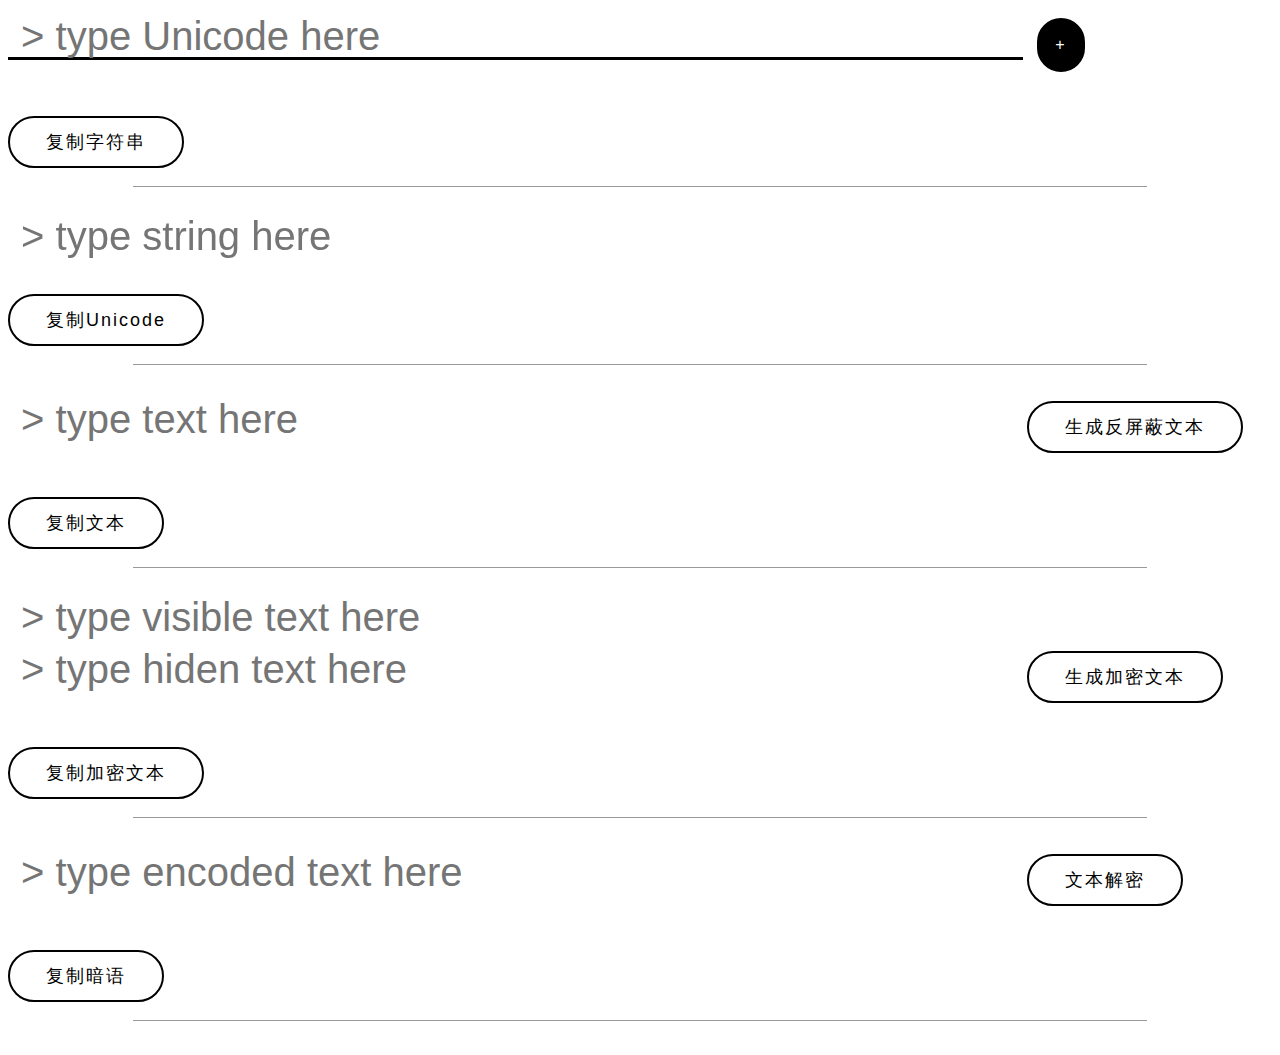
<file: index.html>
<!DOCTYPE html>
<html>
<head>
    <meta charset="utf-8">
    <meta http-equiv="X-UA-Compatible" content="IE=edge">
    <title>Unicode转换</title>
    <link rel="stylesheet" type="text/css" href="beautify.css">
    <link rel="shortcut icon" href="favicon.ico">
</head>
<body>
    <input type="text" class="form-line" id="UnicodeInput" autofocus=on placeholder=" > type Unicode here">
    <div class="dropdown">
      <button class="dropbtn">+</button>
      <div class="dropdown-content">
        <a onclick="addReversal()"> 反转字符</a>
        <a onclick="add200B()"> \u200B</a>
        <a onclick="add200C()"> \u200C</a>
        <a onclick="add200D()"> \u200D</a>
        <a onclick="add200E()"> \u200E</a>
        <a onclick="add200F()"> \u200F</a>
        <a onclick="addFEFF()"> \uFEFF</a>
      </div>
    </div>
    <br>
    <!-- <button class="btn" onclick="UnicodeToStr()">Unicode转字符串</button> -->

    <p id="stringText"></p>
    <button class="btn" data-clipboard-action="copy" data-clipboard-target="#stringText">复制字符串</button>
    <HR width="80%" color=#999999 SIZE=1>
    <br>
    <!-- -------------------------------------------------------------- -->
    <input type="text" class="form-line" id="stringInput" placeholder=" > type string here">
    <!-- <button class="btn" onclick="strToUnicode()">字符串转Unicode</button> -->
    <p id="UnicodeText"></p>
    <button class="btn" data-clipboard-action="copy" data-clipboard-target="#UnicodeText">复制Unicode</button>
    <HR width="80%" color=#999999 SIZE=1>
    <br>
    <!-- -------------------------------------------------------------- -->
    <input type="text" class="form-line" id="textInput" placeholder=" > type text here">
    <button class="btn" onclick="strToStr()">生成反屏蔽文本</button>
    <p id="transformedText"></p>
    <button class="btn" data-clipboard-action="copy" data-clipboard-target="#transformedText">复制文本</button>
    <HR width="80%" color=#999999 SIZE=1>
    <br>
    <!-- -------------------------------------------------------------- -->
    <input type="text" class="form-line" id="visibleInput" placeholder=" > type visible text here">
    <input type="text" class="form-line" id="hidenInput" placeholder=" > type hiden text here">
    <button class="btn" onclick="encode()">生成加密文本</button>
    <p id="encodedText"></p>
    <button class="btn" data-clipboard-action="copy" data-clipboard-target="#encodedText">复制加密文本</button>
    <HR width="80%" color=#999999 SIZE=1>
    <br>
    <!-- -------------------------------------------------------------- -->
    <input type="text" class="form-line" id="encodedInput" placeholder=" > type encoded text here">
    <button class="btn" onclick="decode()">文本解密</button>
    <p id="visibleText"></p> <p id="hidenText"></p>
    <button class="btn" data-clipboard-action="copy" data-clipboard-target="#hidenText">复制暗语</button>
    <HR width="80%" color=#999999 SIZE=1>
    <br>

    <script src="./clipboard.min.js"></script>

    <script>
        var clipboard = new ClipboardJS('.btn');
        const buttons = document.querySelectorAll("button","a");
        buttons.forEach(btn=>{
            btn.addEventListener("mousedown",function(e){
                var scrollX = document.documentElement.scrollLeft || document.body.scrollLeft;
                var scrollY = document.documentElement.scrollTop || document.body.scrollTop;
                let x = e.clientX - e.target.offsetLeft + scrollX;
                let y = e.clientY - e.target.offsetTop + scrollY;
                let ripples = document.createElement("span");
                ripples.style.left = x + 'px';
                ripples.style.top = y + 'px';
                this.appendChild(ripples);
                setTimeout(() => {
                    ripples.remove();
                }, 1000);
            })
        })
    </script>

    <script>
        function string2unicode(str){
            var ret ="";
            for(var i=0; i < str.length; i++){
                var c = str.charCodeAt(i).toString(16);
                if (c.length == 1) {c = '000'+c};
                if (c.length == 2) {c = '00'+c};
                if (c.length == 3) {c = '0'+c};
                ret += "\\u" + c;
            }
            return ret;
        }
        function unicode2string(unicode){
            return eval("'" + unicode + "'");
        }
        function strToStr(){
            var ret ="";
            var m =document.getElementById("textInput").value;//获取输入框的值
            for(var i=0; i < m.length; i++){
                ret += m[i] + "\u200b" + "\u200c" + "\u200d";
            }
            document.getElementById("transformedText").innerHTML = ret;
        }
        stringInput.onkeyup = function strToUnicode(){
            var m = document.getElementById("stringInput").value;//获取输入框的值
            document.getElementById("UnicodeText").innerHTML = string2unicode(m);
        }
        UnicodeInput.onkeyup = function UnicodeToStr(){
            var m = document.getElementById("UnicodeInput").value;//获取输入框的值
            document.getElementById("stringText").innerHTML = unicode2string(m);
        }
        function addReversal(){
            var m = document.getElementById("UnicodeInput").value;//获取输入框的值
            document.getElementById("UnicodeInput").value = m + '\\u202e';
        }
        function add200B(){
            var m = document.getElementById("UnicodeInput").value;//获取输入框的值
            document.getElementById("UnicodeInput").value = m + '\\u200b';
        }
        function add200C(){
            var m = document.getElementById("UnicodeInput").value;//获取输入框的值
            document.getElementById("UnicodeInput").value = m + '\\u200c';
        }
        function add200D(){
            var m = document.getElementById("UnicodeInput").value;//获取输入框的值
            document.getElementById("UnicodeInput").value = m + '\\u200d';
        }
        function add200E(){
            var m = document.getElementById("UnicodeInput").value;//获取输入框的值
            document.getElementById("UnicodeInput").value = m + '\\u200e';
        }
        function add200F(){
            var m = document.getElementById("UnicodeInput").value;//获取输入框的值
            document.getElementById("UnicodeInput").value = m + '\\u200f';
        }
        function addFEFF(){
            var m = document.getElementById("UnicodeInput").value;//获取输入框的值
            document.getElementById("UnicodeInput").value = m + '\\ufeff';
        }
        function encode(){
            const str = "\u200e\u200f\u200c\u200d\ufeff";
            var vis = document.getElementById("visibleInput").value;
            var hid = document.getElementById("hidenInput").value;
            var result = ""
            for (var i = 0; i < hid.length; i++) {
                var tmp = hid.charCodeAt(i);
                var oneLetter = "";
                while (tmp > 0){
                    oneLetter = str[tmp % 5] + oneLetter;
                    tmp = (tmp - tmp % 5) / 5;
                }
                result = result + oneLetter;
                if (i != hid.length - 1){
                    result += "\u200b";
                }
            }
            document.getElementById("encodedText").innerHTML = vis[0] + result + vis.slice(1);
        }
        function decode(){
            var str = document.getElementById("encodedInput").value;
            var hid = "";
            var vis = "";
            for (var i = 0; i < str.length; i++) {
                if (str[i] == '\u200b' || str[i] == '\u200c' || str[i] == '\u200d' || str[i] == '\u200e' || str[i] == '\u200f' || str[i] == '\ufeff'){
                    hid = hid + str[i];
                }else{
                    vis = vis + str[i];
                }
            }
            var letters = hid.split('\u200b');
            // console.log(letters);
            for (var i = 0; i < letters.length; i++) {
                var charCode = 0;
                for (var j = 0; j < letters[i].length; j++) {
                    if (letters[i][j] == '\u200e'){
                        charCode = charCode * 5 + 0;
                    }
                    if (letters[i][j] == '\u200f'){
                        charCode = charCode * 5 + 1;
                    }
                    if (letters[i][j] == '\u200c'){
                        charCode = charCode * 5 + 2;
                    }
                    if (letters[i][j] == '\u200d'){
                        charCode = charCode * 5 + 3;
                    }
                    if (letters[i][j] == '\ufeff'){
                        charCode = charCode * 5 + 4;
                    }
                }
                hid = hid + String.fromCharCode(charCode);
            }
            document.getElementById("visibleText").innerHTML = vis;
            document.getElementById("hidenText").innerHTML = hid;
        }
    </script>
</body>
</html>
</file>
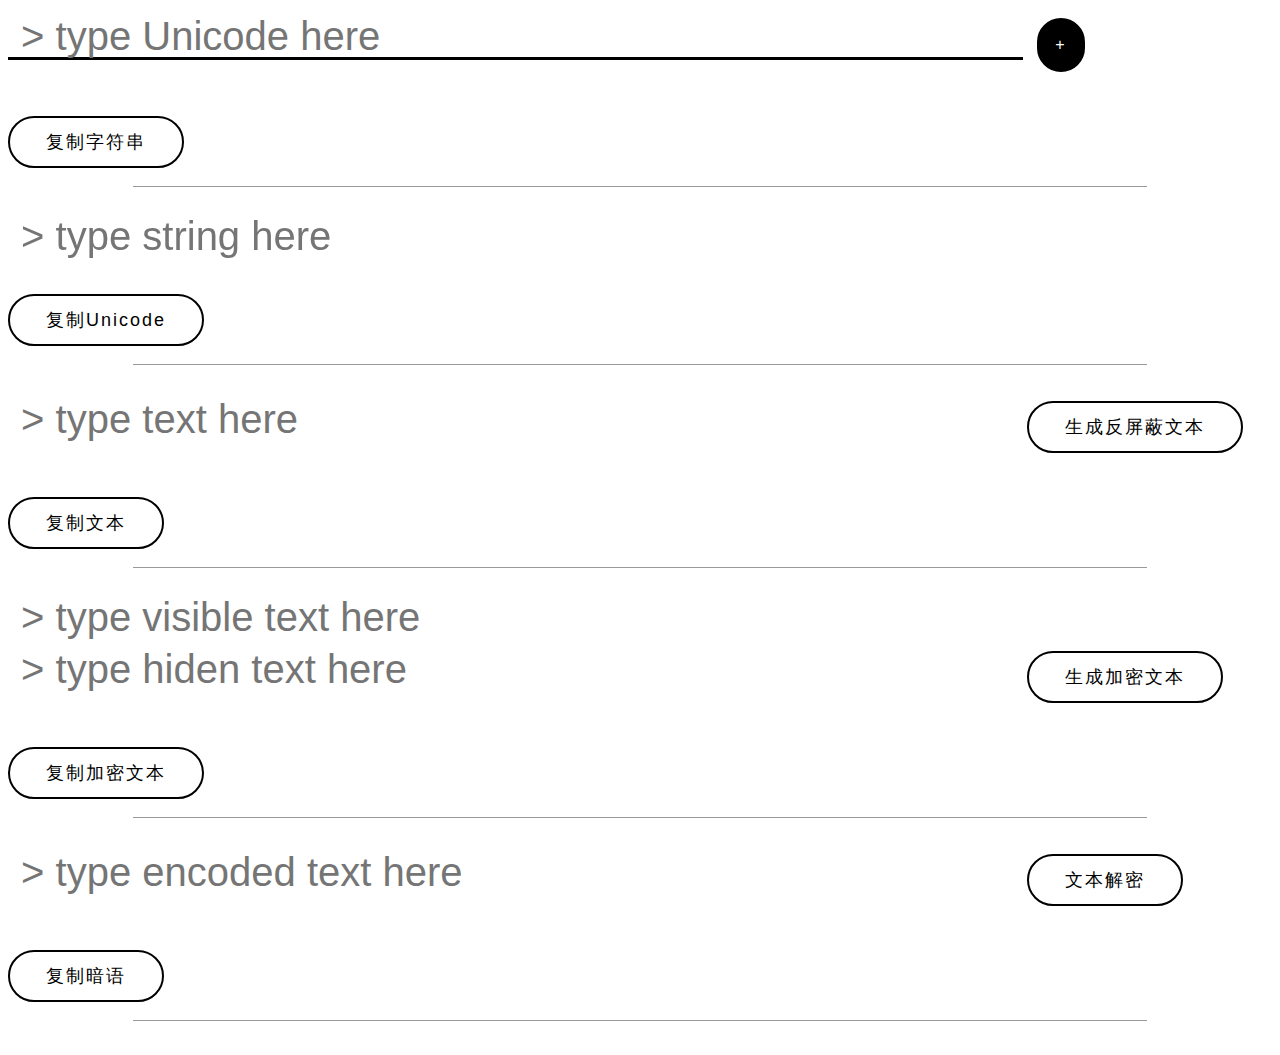
<file: unicode.html>
<!DOCTYPE html>
<html>
<head>
    <meta charset="utf-8">
    <meta http-equiv="X-UA-Compatible" content="IE=edge">
    <title>Unicode转换</title>
    <link rel="stylesheet" type="text/css" href="beautify.css">
</head>
<body>
    <input type="text" class="form-line" id="UnicodeInput" autofocus=on placeholder=" > type Unicode here">
    <div class="dropdown">
      <button class="dropbtn">+</button>
      <div class="dropdown-content">
        <a onclick="addReversal()"> 反转字符</a>
        <a onclick="add200B()"> \u200B</a>
        <a onclick="add200C()"> \u200C</a>
        <a onclick="add200D()"> \u200D</a>
        <a onclick="add200E()"> \u200E</a>
        <a onclick="add200F()"> \u200F</a>
        <a onclick="addFEFF()"> \uFEFF</a>
      </div>
    </div>
    <br>
    <!-- <button class="btn" onclick="UnicodeToStr()">Unicode转字符串</button> -->

    <p id="stringText"></p>
    <button class="btn" data-clipboard-action="copy" data-clipboard-target="#stringText">复制字符串</button>
    <HR width="80%" color=#999999 SIZE=1>
    <br>
    <!-- -------------------------------------------------------------- -->
    <input type="text" class="form-line" id="stringInput" placeholder=" > type string here">
    <!-- <button class="btn" onclick="strToUnicode()">字符串转Unicode</button> -->
    <p id="UnicodeText"></p>
    <button class="btn" data-clipboard-action="copy" data-clipboard-target="#UnicodeText">复制Unicode</button>
    <HR width="80%" color=#999999 SIZE=1>
    <br>
    <!-- -------------------------------------------------------------- -->
    <input type="text" class="form-line" id="textInput" placeholder=" > type text here">
    <button class="btn" onclick="strToStr()">生成反屏蔽文本</button>
    <p id="transformedText"></p>
    <button class="btn" data-clipboard-action="copy" data-clipboard-target="#transformedText">复制文本</button>
    <HR width="80%" color=#999999 SIZE=1>
    <br>
    <!-- -------------------------------------------------------------- -->
    <input type="text" class="form-line" id="visibleInput" placeholder=" > type visible text here">
    <input type="text" class="form-line" id="hidenInput" placeholder=" > type hiden text here">
    <button class="btn" onclick="encode()">生成加密文本</button>
    <p id="encodedText"></p>
    <button class="btn" data-clipboard-action="copy" data-clipboard-target="#encodedText">复制加密文本</button>
    <HR width="80%" color=#999999 SIZE=1>
    <br>
    <!-- -------------------------------------------------------------- -->
    <input type="text" class="form-line" id="encodedInput" placeholder=" > type encoded text here">
    <button class="btn" onclick="decode()">文本解密</button>
    <p id="visibleText"></p> <p id="hidenText"></p>
    <button class="btn" data-clipboard-action="copy" data-clipboard-target="#hidenText">复制暗语</button>
    <HR width="80%" color=#999999 SIZE=1>
    <br>

    <script src="./clipboard.min.js"></script>

    <script>
        var clipboard = new ClipboardJS('.btn');
        const buttons = document.querySelectorAll("button","a");
        buttons.forEach(btn=>{
            btn.addEventListener("mousedown",function(e){
                var scrollX = document.documentElement.scrollLeft || document.body.scrollLeft;
                var scrollY = document.documentElement.scrollTop || document.body.scrollTop;
                let x = e.clientX - e.target.offsetLeft + scrollX;
                let y = e.clientY - e.target.offsetTop + scrollY;
                let ripples = document.createElement("span");
                ripples.style.left = x + 'px';
                ripples.style.top = y + 'px';
                this.appendChild(ripples);
                setTimeout(() => {
                    ripples.remove();
                }, 1000);
            })
        })
    </script>

    <script>
        function string2unicode(str){
            var ret ="";
            for(var i=0; i < str.length; i++){
                var c = str.charCodeAt(i).toString(16);
                if (c.length == 1) {c = '000'+c};
                if (c.length == 2) {c = '00'+c};
                if (c.length == 3) {c = '0'+c};
                ret += "\\u" + c;
            }
            return ret;
        }
        function unicode2string(unicode){
            return eval("'" + unicode + "'");
        }
        function strToStr(){
            var ret ="";
            var m =document.getElementById("textInput").value;//获取输入框的值
            for(var i=0; i < m.length; i++){
                ret += m[i] + "\u200b" + "\u200c" + "\u200d";
            }
            document.getElementById("transformedText").innerHTML = ret;
        }
        stringInput.onkeyup = function strToUnicode(){
            var m = document.getElementById("stringInput").value;//获取输入框的值
            document.getElementById("UnicodeText").innerHTML = string2unicode(m);
        }
        UnicodeInput.onkeyup = function UnicodeToStr(){
            var m = document.getElementById("UnicodeInput").value;//获取输入框的值
            document.getElementById("stringText").innerHTML = unicode2string(m);
        }
        function addReversal(){
            var m = document.getElementById("UnicodeInput").value;//获取输入框的值
            document.getElementById("UnicodeInput").value = m + '\\u202e';
        }
        function add200B(){
            var m = document.getElementById("UnicodeInput").value;//获取输入框的值
            document.getElementById("UnicodeInput").value = m + '\\u200b';
        }
        function add200C(){
            var m = document.getElementById("UnicodeInput").value;//获取输入框的值
            document.getElementById("UnicodeInput").value = m + '\\u200c';
        }
        function add200D(){
            var m = document.getElementById("UnicodeInput").value;//获取输入框的值
            document.getElementById("UnicodeInput").value = m + '\\u200d';
        }
        function add200E(){
            var m = document.getElementById("UnicodeInput").value;//获取输入框的值
            document.getElementById("UnicodeInput").value = m + '\\u200e';
        }
        function add200F(){
            var m = document.getElementById("UnicodeInput").value;//获取输入框的值
            document.getElementById("UnicodeInput").value = m + '\\u200f';
        }
        function addFEFF(){
            var m = document.getElementById("UnicodeInput").value;//获取输入框的值
            document.getElementById("UnicodeInput").value = m + '\\ufeff';
        }
        function encode(){
            const str = "\u200e\u200f\u200c\u200d\ufeff";
            var vis = document.getElementById("visibleInput").value;
            var hid = document.getElementById("hidenInput").value;
            var result = ""
            for (var i = 0; i < hid.length; i++) {
                var tmp = hid.charCodeAt(i);
                var oneLetter = "";
                while (tmp > 0){
                    oneLetter = str[tmp % 5] + oneLetter;
                    tmp = (tmp - tmp % 5) / 5;
                }
                result = result + oneLetter;
                if (i != hid.length - 1){
                    result += "\u200b";
                }
            }
            document.getElementById("encodedText").innerHTML = vis[0] + result + vis.slice(1);
        }
        function decode(){
            var str = document.getElementById("encodedInput").value;
            var hid = "";
            var vis = "";
            for (var i = 0; i < str.length; i++) {
                if (str[i] == '\u200b' || str[i] == '\u200c' || str[i] == '\u200d' || str[i] == '\u200e' || str[i] == '\u200f' || str[i] == '\ufeff'){
                    hid = hid + str[i];
                }else{
                    vis = vis + str[i];
                }
            }
            var letters = hid.split('\u200b');
            // console.log(letters);
            for (var i = 0; i < letters.length; i++) {
                var charCode = 0;
                for (var j = 0; j < letters[i].length; j++) {
                    if (letters[i][j] == '\u200e'){
                        charCode = charCode * 5 + 0;
                    }
                    if (letters[i][j] == '\u200f'){
                        charCode = charCode * 5 + 1;
                    }
                    if (letters[i][j] == '\u200c'){
                        charCode = charCode * 5 + 2;
                    }
                    if (letters[i][j] == '\u200d'){
                        charCode = charCode * 5 + 3;
                    }
                    if (letters[i][j] == '\ufeff'){
                        charCode = charCode * 5 + 4;
                    }
                }
                hid = hid + String.fromCharCode(charCode);
            }
            document.getElementById("visibleText").innerHTML = vis;
            document.getElementById("hidenText").innerHTML = hid;
        }
    </script>
</body>
</html>
</file>
<file: beautify.css>
/** {
    font-family: 'Poppins', sans-serif;
}*/

/*body {
    display: flex;
    justify-content: center;
    align-items:  center;
    min-height: 100vh;
    flex-direction: column;
    background: #ffffff;
}*/


/*ä¸Žinputboxæœ‰å…³*/

.form-line{
    border: none;
    background-image: linear-gradient(#000000,#000000),linear-gradient(#000000,#000000);
    background-size: 0px 10px,100% 0px;
    background-repeat: no-repeat;
    /*background-position: center bottom,center calc(100% - 1px);*/
    background-position: 50% 100%;
    background-color: rgba(0,0,0,0);
    font-size:40px;
    width: 80%;
    top: 50px;
}

input[type="text"]:focus{
    width: 80%;
    background-size: 100% 3px,100% 1px;
    transition: all 0.4s;
    border: none;
    outline: none;
    font-size:40px;
}

input::-moz-input-placeholder {
    position: absolute;
    top: .04rem; 
    /* top: 50% */
    /* transform:translateY(-50%); */
    font: 400 .16rem PingFangSC-Regular, PingFang SC;
    color: #999;
}

/*ä¸Žbuttonæœ‰å…³*/
span {
    position: absolute;
    transform: translate(-50%, -50%);
    pointer-events: none;
    border-radius: 50%;
    animation: animate 3s linear infinite;
    background: #ffffff;
    font-size:20px;
}

button {
    border: 2px solid rgb(0,0,0);
    position: relative;
    display: inline-block;
    padding: 12px 36px; 
    margin: 10px 0;
    color: black;
    font-size: 18px;
    letter-spacing: 2px;
    border-radius: 40px;
    background-color: white;
    -webkit-transition-duration: 0.4s;
    transition-duration: 0.4s;
}

button:hover {
    color: white;
    background-color: black;
}

@keyframes animate {
    0% {
        width: 0px;
        height: 0px;
        opacity: .5;
    }
    20% {
        width: 200px;
        height: 200px;
        opacity: 0.2;
    }
    100% {
        width: 500px;
        height: 500px;
        opacity: 0;
    }
}

/*https://jsbin.com/haxeyonuvo/1/edit?html,css,js,outputçš„è§£å†³æ–¹æ¡ˆ*/

/*
* {
  box-sizing: border-box;
}

.btn {
  margin: auto;
  margin-top: 200px;
  width: 100px;
  height: 50px;
  background-color: green;
  border-radius: 10px;
  position: relative;
  overflow: hidden;
}

.btn > p {
  text-align: center;
}

.btn > span {
  position: absolute;
  transform: translate(-50%, -50%);
  background: white;
  border-radius: 50%;
  animation: .75s ripple;
}

@keyframes ripple {
  from {
    width: 0px;
    height: 0px;
    opacity: .5;
  }
  to {
    width: 200px;
    height: 200px;
    opacity: 0;
  }
}*/
/* ä¸‹æ‹‰æŒ‰é’®æ ·å¼ */
.dropbtn {
	object-position: right;
    background-color: black;
    color: white;
    padding: 16px;
    font-size: 16px;
    cursor: pointer;
}

/* å®¹å™¨ <div> - éœ€è¦å®šä½ä¸‹æ‹‰å†…å®¹ */
.dropdown {
    position: relative;
    left: 10px;
    display: inline-block;
}
/* ä¸‹æ‹‰å†…å®¹ (é»˜è®¤éšè—) */
.dropdown-content {
    display: none;
    position: absolute;
    background-color: #f9f9f9;
    min-width: 160px;
    box-shadow: 0px 8px 16px 0px rgba(0,0,0,0.2);
    -webkit-transition-duration: 0.4s; /* Safari */
    transition-duration: 0.4s;
}


/* ä¸‹æ‹‰èœå•çš„é“¾æŽ¥ */
.dropdown-content a {
    color: #999;
    padding: 12px 16px;
    text-decoration: none;
    display: block;
    -webkit-transition-duration: 0.4s; /* Safari */
    transition-duration: 0.4s;
}

/* é¼ æ ‡ç§»ä¸ŠåŽ»åŽä¿®æ”¹ä¸‹æ‹‰èœå•é“¾æŽ¥é¢œè‰² */
.dropdown-content a:hover{
	color: black;
	background-color: #f1f1f1;
    background-color: black;
    color: white;
    border-radius: 20px;
    border: 4px solid;
    border-color: white;
}

/* åœ¨é¼ æ ‡ç§»ä¸ŠåŽ»åŽæ˜¾ç¤ºä¸‹æ‹‰èœå• */
.dropdown:hover .dropdown-content {
    display: inline-block;
    /*border-radius: 20px;*/
}

/* å½“ä¸‹æ‹‰å†…å®¹æ˜¾ç¤ºåŽä¿®æ”¹ä¸‹æ‹‰æŒ‰é’®çš„èƒŒæ™¯é¢œè‰² */
.dropdown:hover .dropbtn {
    color: black;
    background-color: white;
}

p {
    color: darkblue;
    font-size: 150%;
}
</file>
